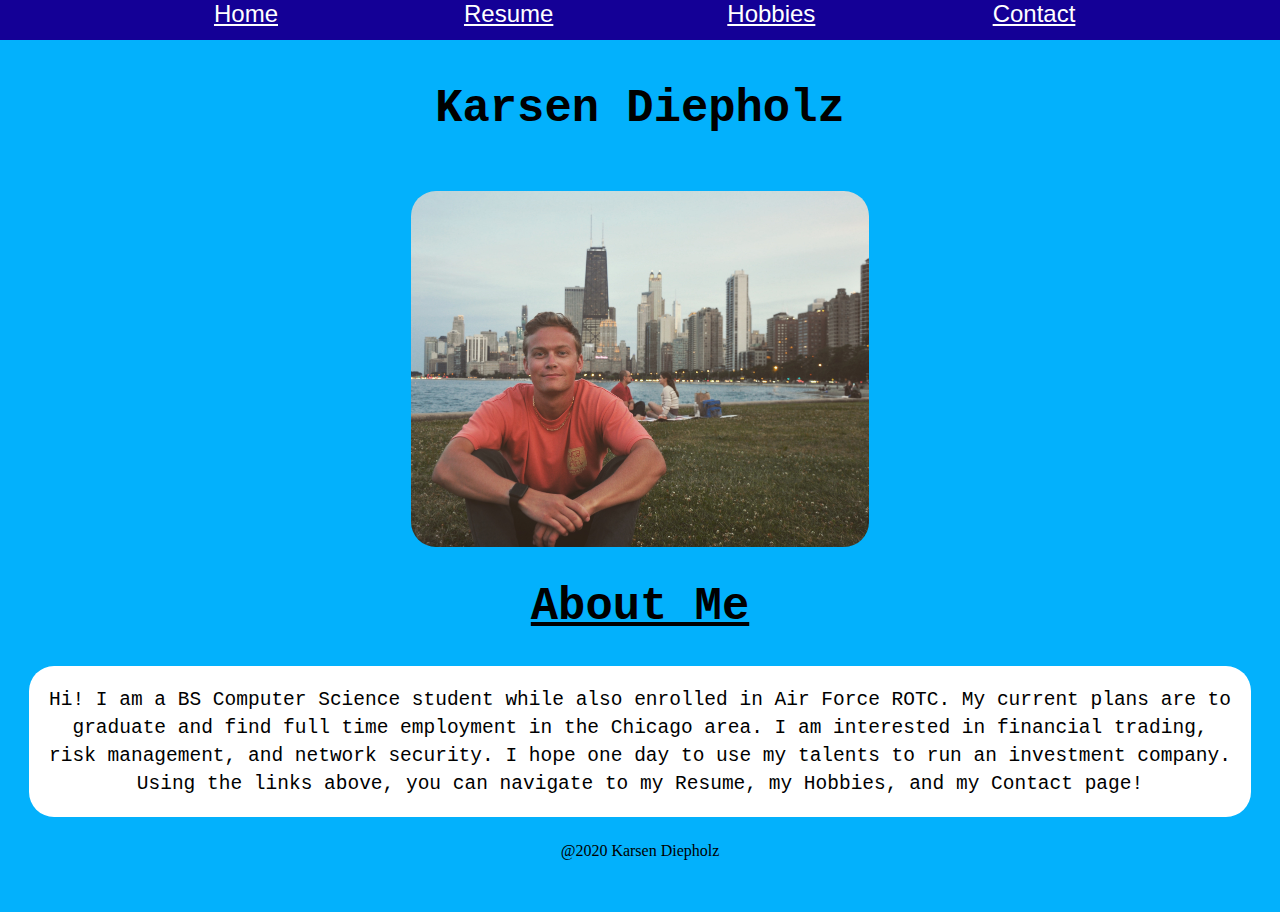
<file: index.html>
<!DOCTYPE html>
<html lang="en" id="main-page" >
  <head>
    <meta charset="utf-8" />
    <meta name="viewport" content="width=device-width, initial-scale=1.0, shrink-to-fit=no"/>
    <title>Home Page</title>
    <link rel="stylesheet" type="text/css" href="./screen.css">
  </head>
  <body>
  <header id ="Header">
	<h1 class = "name">Karsen Diepholz</h1>
	<nav id = "navigation">
		<ul class ="nav">
			<li><a href = "index.html">Home</a></li>
			<li><a href = "resume.html">Resume</a></li>
			<li><a href = "hobbies.html">Hobbies</a></li>
			<li><a href = "contact.html">Contact</a></li>
			
		</ul>
	</nav>
	</header>
	<main>
	<section id = "headshot-caption">
		<figure class = "headshot">
			<img src="headshot.png" alt="headshot"/>
		</figure>
		
		
			<h2 class = "about">About Me</h2>
			
				<p class = "about">Hi! I am a BS Computer Science student while also enrolled in Air Force ROTC. My current plans are to graduate and find full time employment in the Chicago area. I am interested in financial trading, risk management, and network security. I hope one day to use my talents to run an investment company.
				Using the links above, you can navigate to my Resume, my Hobbies, and my Contact page!</p>
	</section>
	</main>
	
	<footer>
	@2020 Karsen Diepholz	
	</footer>
	
	
	
</body>
</html>
</file>
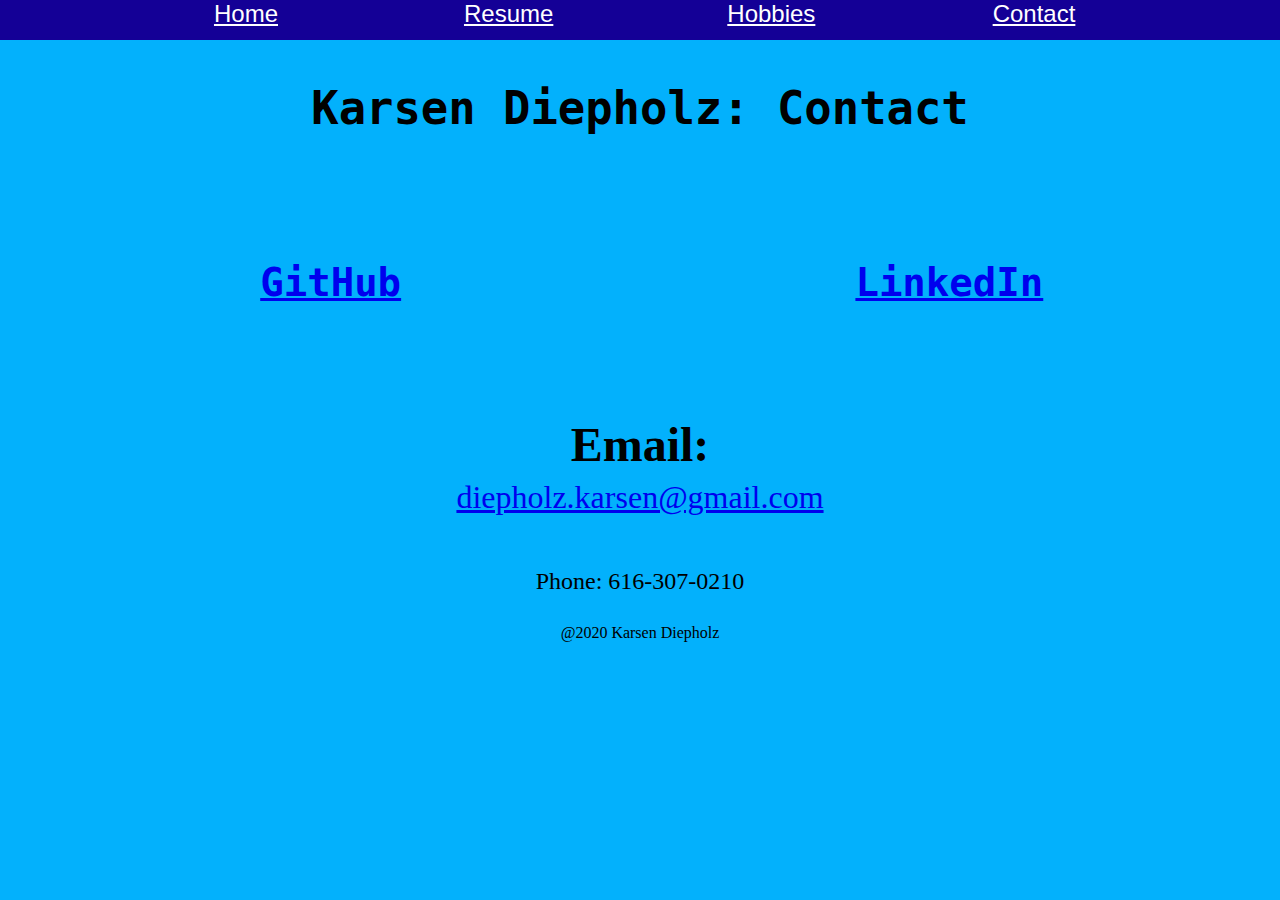
<file: contact.html>
<!DOCTYPE html>
<html lang="en" id="contact" >
  <head>
    <meta charset="utf-8" />
    <meta name="viewport" content="width=device-width, initial-scale=1.0, shrink-to-fit=no"/>
    <title>Contact Information</title>
    <link rel="stylesheet" type="text/css" href="./screen.css">
  </head>
  <body>
	<h1 class = "contact">Karsen Diepholz: Contact</h1>
	<nav id = "navigation">
		<ul class ="nav">
			<li><a href = "index.html">Home</a></li>
			<li><a href = "resume.html">Resume</a></li>
			<li><a href = "hobbies.html">Hobbies</a></li>
			<li><a href = "contact.html">Contact</a></li>
			
		</ul>
	</nav>
	
	<ul class = "contactInfo">
		<li>
				<a href= "https://github.com/kdiepholz">GitHub</a>
		</li>
		<li>
				<a href="https://www.linkedin.com/in/karsen-diepholz/">LinkedIn</a>
				
		</li>
		</ul>
    <main>
        <section id="email">
          <h4 class = "emailheader">Email:</h4>
          <a href = "mailto:diepholz.karsen@gmail.com">diepholz.karsen@gmail.com</a>
          </section>
        <section id="phone">
            Phone: 616-307-0210
            </section>
        </main>
		
	<footer>
	@2020 Karsen Diepholz	
	</footer>
		
		</body>
		</html>
</file>
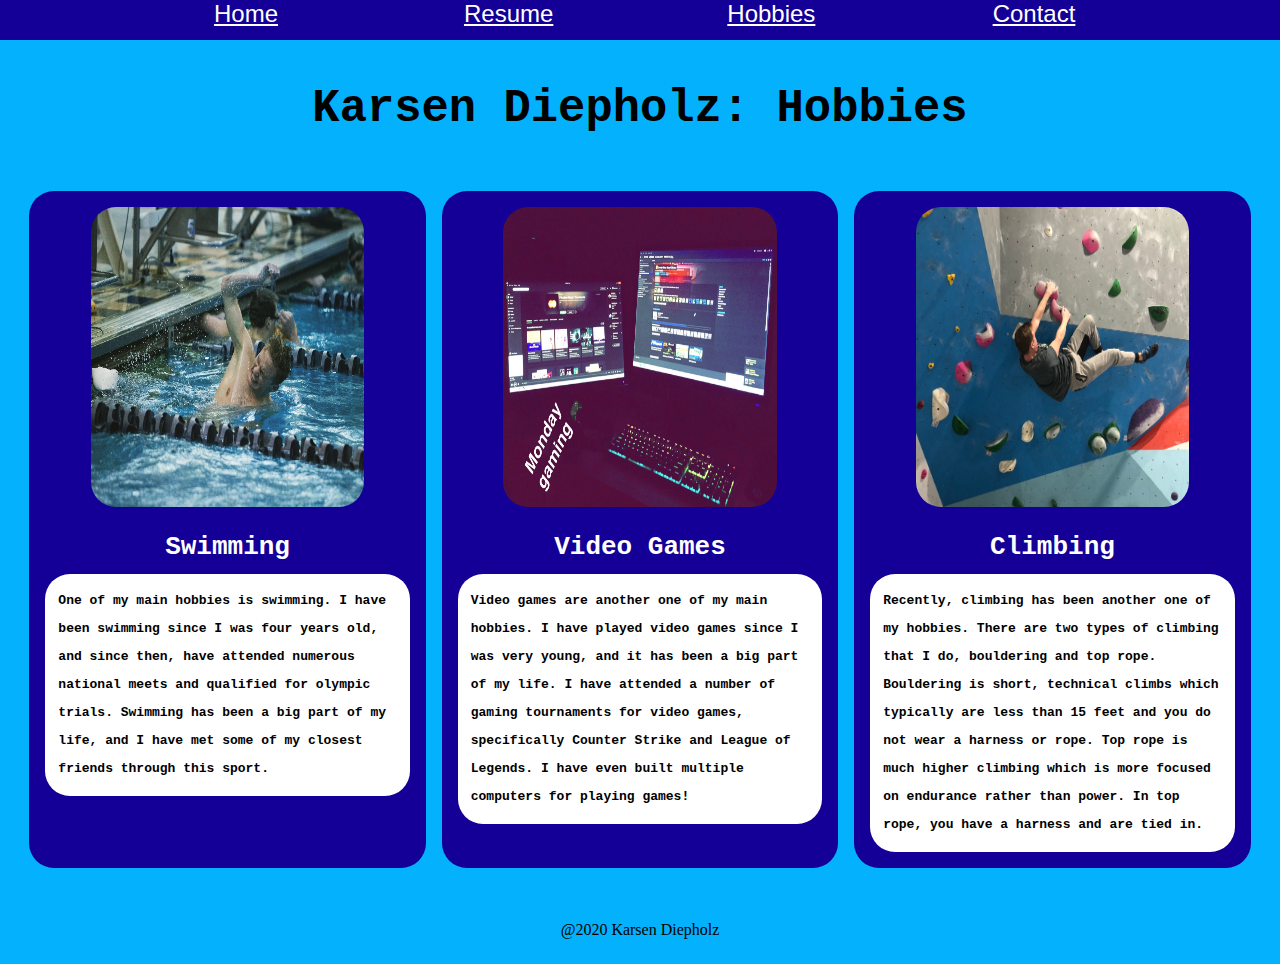
<file: hobbies.html>
<!DOCTYPE html>
<html lang="en" id="hobbies" >
  <head>
    <meta charset="utf-8" />
    <meta name="viewport" content="width=device-width, initial-scale=1.0, shrink-to-fit=no"/>
    <title>Hobbies</title>
    <link rel="stylesheet" type="text/css" href="./screen.css">
  </head>
  <body>
	<h1 class = "Hobbies">Karsen Diepholz: Hobbies</h1>
	<nav id = "navigation">
		<ul class ="nav">
			<li><a href = "index.html">Home</a></li>
			<li><a href = "resume.html">Resume</a></li>
			<li><a href = "hobbies.html">Hobbies</a></li>
			<li><a href = "contact.html">Contact</a></li>
			
		</ul>
	</nav>
	
	<ul class = "hobbies">
		<li>
		<figure class = "swimming">
			<img src = "Swimming.png" alt=swimming/>
			
			<h2 class = "swimming">Swimming</h2>
			<figcaption id = "swimmingCaption">
			One of my main hobbies is swimming. I have been swimming since I was four years old, and since then, have attended numerous national meets and qualified for olympic trials. 
			Swimming has been a big part of my life, and I have met some of my closest friends through this sport.
			</figcaption>
		</figure>
		</li>
		<li>
			<figure class = "Video-Games">
				<img src = "videogame.png" alt=videogame/>
		
			<h2 class = "videogames">Video Games</h2>
				<figcaption id = "videogameCaption">
				Video games are another one of my main hobbies. I have played video games since I was very young, and it has been a big part of my life. I have attended a number of gaming tournaments for video games, specifically Counter Strike and League of Legends. I have even built multiple computers for playing games!
				</figcaption>
			</figure>
		</li>
		<li>
		<figure class="climbing">
			<img src= "climbing.png" alt=climbing/>
			
			<h2 class = "climbing">Climbing</h2>
			<figcaption id = "climbingCaption">
			Recently, climbing has been another one of my hobbies. There are two types of climbing that I do, bouldering and top rope. Bouldering is short, technical climbs which typically are less than 15 feet and you do not wear a harness or rope. Top rope is much higher climbing which is more focused on endurance rather than power. In top rope, you have a harness and are tied in.
			</figcaption>
			</figure>
		</li>
	
	</ul>
	
	<footer>
	@2020 Karsen Diepholz
		
	</footer>
	
</body>
</html>
</file>
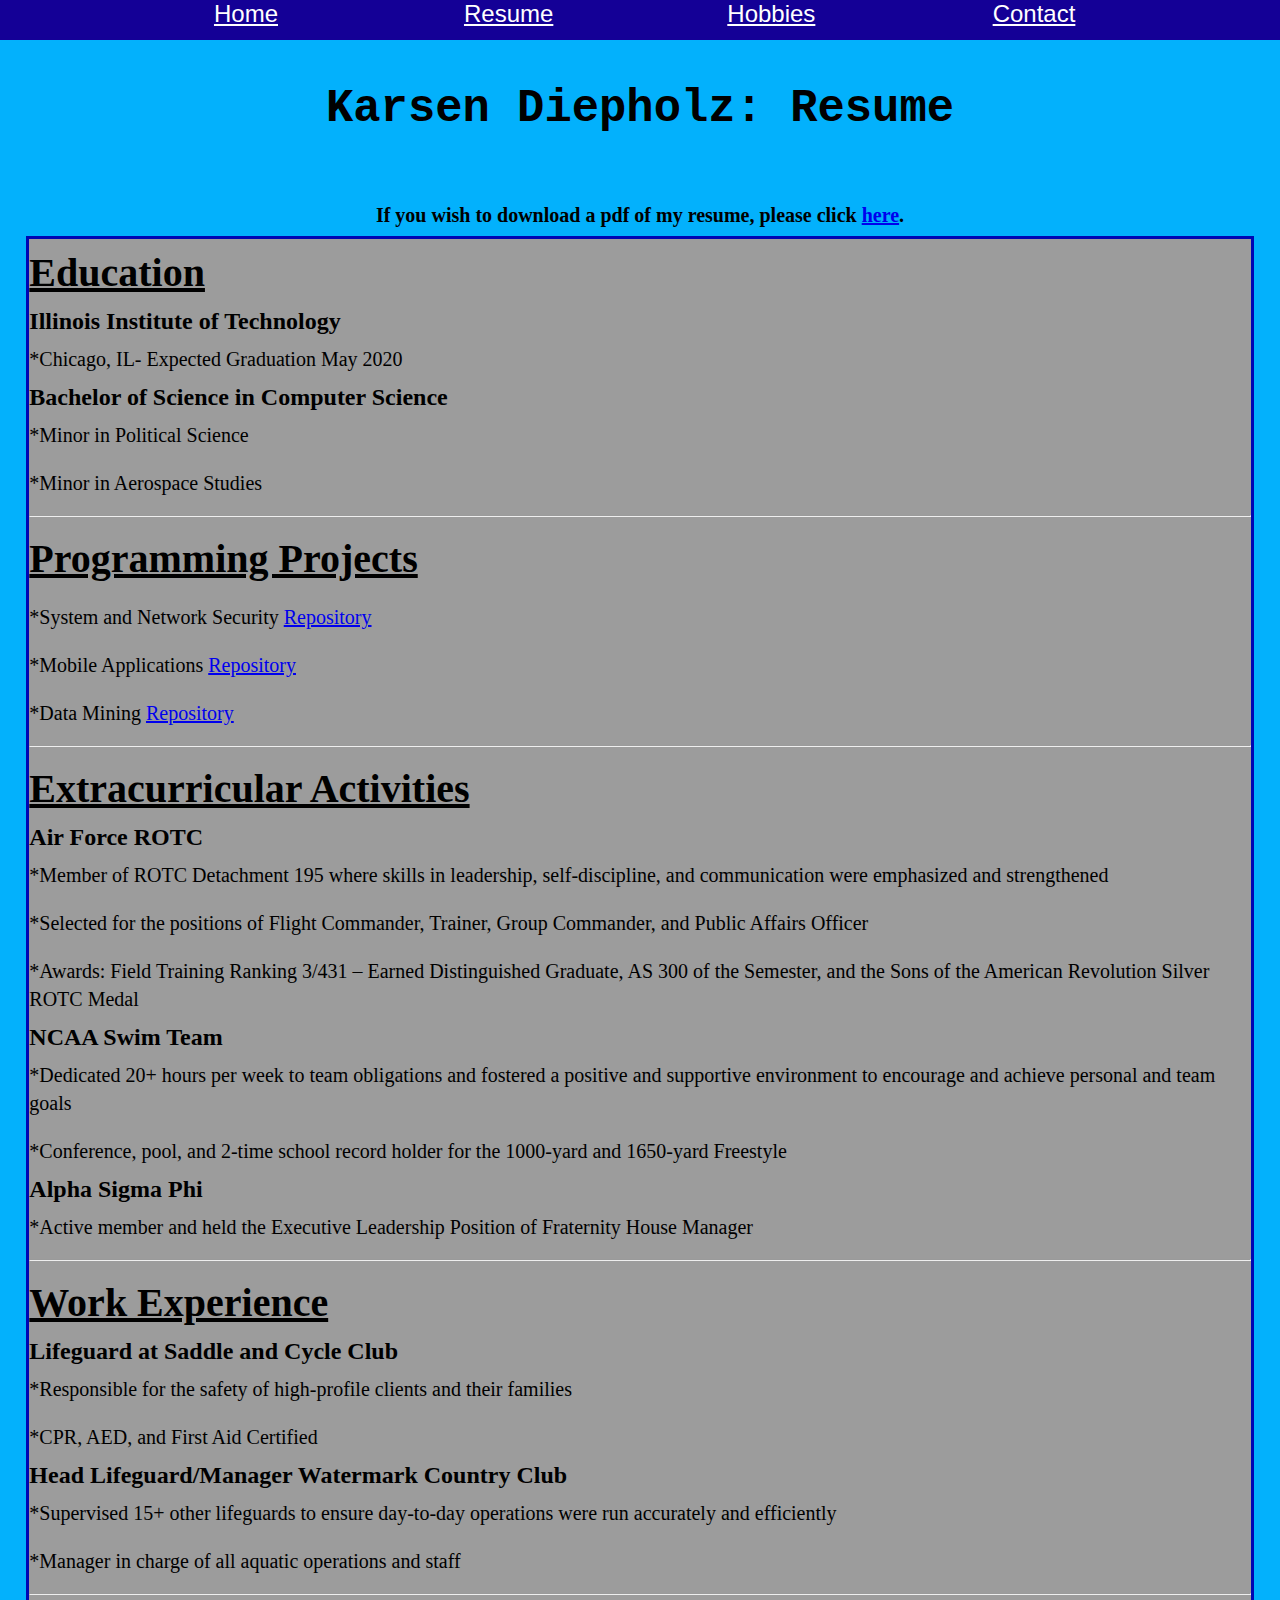
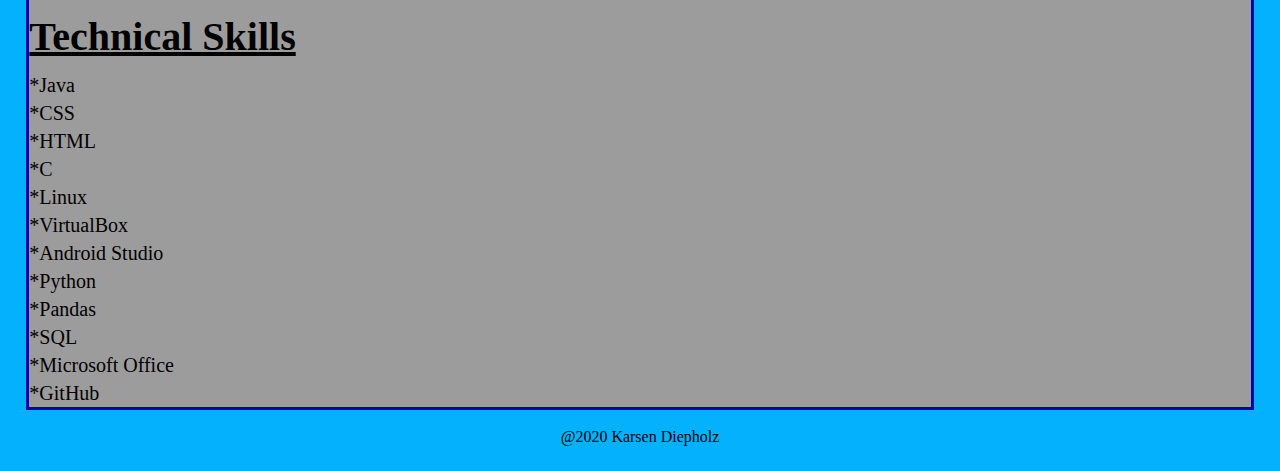
<file: resume.html>
<!DOCTYPE html>
<html lang="en" id="resume" >
  <head>
    <meta charset="utf-8" />
    <meta name="viewport" content="width=device-width, initial-scale=1.0, shrink-to-fit=no"/>
    <title>Resume</title>
    <link rel="stylesheet" type="text/css" href="./screen.css">
  </head>
  <body>
	<h1 class = "Resume">Karsen Diepholz: Resume</h1>
	<nav id = "navigation">
		<ul class ="nav">
			<li><a href = "index.html">Home</a></li>
			<li><a href = "resume.html">Resume</a></li>
			<li><a href = "hobbies.html">Hobbies</a></li>
			<li><a href = "contact.html">Contact</a></li>
			
		</ul>
	</nav>
	
	<main>
	
	<p class = "resumeIntro"> If you wish to download a pdf of my resume, please click <a href="Resume_Diepholz.pdf">here</a>.</p>
	
	<ol>
		<li>
			<h3>Education</h3>
			<ul class = "education">
			<li>
				<h4>Illinois Institute of Technology</h4>
				<p>*Chicago, IL- Expected Graduation May 2020</p>
			</li>
			<li>
				<h4>Bachelor of Science in Computer Science</h4>
				<p>*Minor in Political Science</p>
				<p>*Minor in Aerospace Studies</p>
			</li>
			</ul>
		</li>
		<hr style="color:black;margin-left:0;">
		<li>
			<h3>Programming Projects</h3>
			<ul class = "programming-projects">
			<li>
				<p>*System and Network Security <a href="https://github.com/kdiepholz/Network-and-Information-Security">Repository</a></p>
				<p>*Mobile Applications <a href="https://github.com/kdiepholz/Mobile-Applications">Repository</a></p>
				<p>*Data Mining <a href="https://github.com/kdiepholz/DataMining">Repository</a></p>
			</li>
			</ul>
		</li>
		<hr style="color:black;margin-left:0;">
		<li>
			<h3>Extracurricular Activities</h3>
			<ul class = "extracurricular-activities">
			<li>
				<h4>Air Force ROTC</h4>
				<p>*Member of ROTC Detachment 195 where skills in leadership, self-discipline, and communication were emphasized and strengthened</p>
				<p>*Selected for the positions of Flight Commander, Trainer, Group Commander, and Public Affairs Officer</p>
				<p>*Awards: Field Training Ranking 3/431 – Earned Distinguished Graduate, AS 300 of the Semester, and the Sons of the American Revolution Silver ROTC Medal</p>
			</li>
			<li>
				<h4>NCAA Swim Team</h4>
				<p>*Dedicated 20+ hours per week to team obligations and fostered a positive and supportive environment to encourage and achieve personal and team goals</p>
				<p>*Conference, pool, and 2-time school record holder for the 1000-yard and 1650-yard Freestyle</p>
			</li>
			<li>
				<h4>Alpha Sigma Phi</h4>
				<p>*Active member and held the Executive Leadership Position of Fraternity House Manager</p>
			</li>
			</ul>
		</li>
		<hr style="color:black;margin-left:0;">
		<li>
			<h3>Work Experience</h3>
			<ul class="work-experience">
			<li>
				<h4>Lifeguard at Saddle and Cycle Club</h4>
				<p>*Responsible for the safety of high-profile clients and their families</p>
				<p>*CPR, AED, and First Aid Certified</p>
			</li>
			<li>
				<h4>Head Lifeguard/Manager Watermark Country Club</h4>
				<p>*Supervised 15+ other lifeguards to ensure day-to-day operations were run accurately and efficiently</p>
				<p>*Manager in charge of all aquatic operations and staff</p>
			</li>
			</ul>
		</li>
		<hr style="color:black;margin-left:0;">
		<li>
			<h3>Technical Skills</h3>
			<ul class="tech-skills">
			<li>
			<h5>*Java</h5></li>
			<li><h5>*CSS</h5></li>
			<li><h5>*HTML</h5></li>
			<li><h5>*C</h5></li>
			<li><h5>*Linux</h5></li>
			<li><h5>*VirtualBox</h5></li>
			<li><h5>*Android Studio</h5></li>
			<li><h5>*Python</h5></li>
			<li><h5>*Pandas</h5></li>
			<li><h5>*SQL</h5></li>
			<li><h5>*Microsoft Office</h5></li>
			<li><h5 id = "last">*GitHub</h5></li>
			</ul>
		</li>
		</ol>
		</main>
		<footer>
		@2020 Karsen Diepholz
		
	</footer>
			

		
		
		
		
	</body>
	</html>
</file>
<file: screen.css>
a,abbr,acronym,address,applet,article,aside,audio,b,big,blockquote,body,canvas,caption,center,cite,code,dd,del,details,dfn,div,dl,dt,em,embed,fieldset,figcaption,figure,footer,form,h1,h2,h3,h4,h5,h6,header,hgroup,html,i,iframe,img,ins,kbd,label,legend,li,mark,menu,nav,object,ol,output,p,pre,q,ruby,s,samp,section,small,span,strike,strong,sub,summary,sup,table,tbody,td,tfoot,th,thead,time,tr,tt,u,ul,var,video{margin:0;padding:0;border:0;font-size:100%;font:inherit;vertical-align:baseline}article,aside,details,figcaption,figure,footer,header,hgroup,menu,nav,section{display:block}html{line-height:1}ol,ul{list-style:none}blockquote,q{quotes:none}blockquote:after,blockquote:before,q:after,q:before{content:'';content:none}table{border-collapse:collapse;border-spacing:0}




html {
  background-color: #03b1fc;
  line-height: 175%;
  -webkit-text-size-adjust: 100%;
  padding: 1.2222222222em 1.8333333333em;
  -moz-text-size-adjust: 100%;
  -ms-text-size-adjust: 100%;
  text-size-adjust: 100%;
}

/*HEADERS AND PARAGRAPH FONT */
h1,
h2{
	font-size:3.5em;
	font-weight:bold;
	font-family:monospace;
	padding-bottom:1.5em;
	text-align:center;
	padding-top:1em;
}
h1.name,
h1.Hobbies,
h1.Resume,
h1.contact{
	margin-top:30px;
}
h2.about{
	text-decoration:underline;
	padding-bottom:1em;
}
h2.swimming,
h2.videogames,
h2.climbing{
	color:white;
	font-size:2em;
	padding-bottom:.5em;
}
h3{
	font-size:2.5em;
	font-weight:bold;
	padding-bottom:.5em;
	padding-top:.5em;
	text-decoration:underline;
}
h4{
	font-size:1.5em;
	font-weight:bold;
}
h4.emailheader{
    padding:.5em;
}
h5{
	font-size:1.25em;
	font-family:Seriff;
	
}
h5.last{
	padding-bottom:3em;
}
p{
	padding-top:.5em;
	padding-bottom:.5em;
	font-family:Seriff;
	font-size:1.25em;
}
p.about{
	font-family:Monospace;
	font-size:1.5em;
	background-color:white;
	padding:1em;
	border-radius:25px;
	text-align:center;
	margin-bottom:1em;
	white-space:pre-line;
	
}
p.resumeIntro{
	text-align:center;
	font-weight:bold;
}
figcaption{
	padding-top:1em;
	padding-bottom:1em;
	font-family:Monospace;
	font-size:1em;
	font-weight:bold;
}
#email{
    font-size:2em;
    text-align:center;
    padding:1em;
}
#phone{
    font-size:1.5em;
    text-align:center;
    padding:1em;
}



/* NAVIGATION BAR */
.nav {
	position:fixed;
	top:0;
	left:0;
	float:left;
	text-align:center;
	width:100%;
	height:40px;
	color:white;
	font-size:1.5em;
	font-family:sans-serif;
}
.nav li{
	display:inline-block;
	width:20%;

}
.nav a:link, a:visited{
	color:white;
}
ul.nav{
	width:100%;
	padding:0;
	list-style:none;
	background:#140096;
	text-align:center;
}
.nav a:hover{
	background:blue;
	border:none;
}
#email a:hover{
	background:white;
}
ul.programming-projects a:hover{
	background:none;
}
a:hover{
	background:blue;
	border:none;
}
.nav a:active{
	background:blue;
}


/* ORDERED AAND UNORDERED LISTS */
ol{
	background-color:#9c9c9c;
	outline-style:solid;
	outline-color:#0006b3;
	outline-width:.2em;
	margin-bottom:1em;
}
/* grid display for hobbies*/
ul.hobbies{
	display:grid;
	grid-template-columns:repeat(auto-fit,minmax(100px,1fr));
	grid-gap:.5rem 1rem;
	margin-bottom:2em;
}
.hobbies li{
	display:flex;
	flex-flow:column;
	padding:1em;
	background-color:#140096;
	border-radius:25px;
	margin-bottom:1em;
}
.contactInfo li{
	font-size:3em;
	padding:2em;
	font-family:monospace;
	font-weight:bold;
	text-align:center;
}

/* Making Grid Display for contact information*/
ul.contactInfo{
    display:grid;
    grid-template-columns:repeat(auto-fit,minmax(100px,1fr));
    grid-gap:.5rem 1rem;
}


/* Responsive IMAGES*/

img{
	display:block;
	margin-left:auto;
	margin-right:auto;
	border-radius:25px;
	max-width:75%;
	max-height:75%;
}
.headshot{
	margin:auto;
	max-height:50%;
	max-width:50%;
}
figure{ 
	display: block; 
	border-radius:25px;
}
figcaption{
	display: block; 
	border-radius:25px;
	background-color:white;
	padding:1em;
}
.hobbies img{
	height:300px;
	width:600px;
}


/* footer */
footer{
  bottom: 0px;
  width: 100%;
  color: black;
  text-align:center;
}


/*when screen is less than 800px...*/

@media screen and (max-width: 800px) {
.nav {
	display: flex;
    flex-flow: row nowrap;
    margin-left: -6px;
    margin-right: 6px;
	font-size:1em;
}
.nav li {
   flex: 1 0 auto;
   margin-left: 12px;
}
.nav a {
    border-radius: 6px;
}
ul.hobbies{
	display:block;
}
 .hobbies img{
	  height:auto;
	  width:auto;
}
 .contactInfo li{
	font-size:1.5em;
	padding:1em;
}
img{
	max-width:75%;
	max-height:75%;
}
figure.headshot{
	max-width:75%;
	max-height:75%;
}
h1,
h2{
	font-size:2em;
	font-weight:bold;
	font-family:monospace;
	padding-bottom:.75em;
	text-align:center;
	padding-top:.5em;
}
h3{
	font-size:1.5em;
	font-weight:bold;
	padding-bottom:.5em;
	padding-top:.5em;
	text-decoration:underline;
}
h4{
	font-size:1em;
	font-weight:bold;
}
h5{
	font-size:.75em;
	font-family:Seriff;
	
}
p{
	padding-top:.5em;
	padding-bottom:.5em;
	font-family:Seriff;
	font-size:.75em;
}
p.about{
	padding:.5em;
	font-size:1em;
}
#email a{
	font-size:.75em;
}
}
</file>
